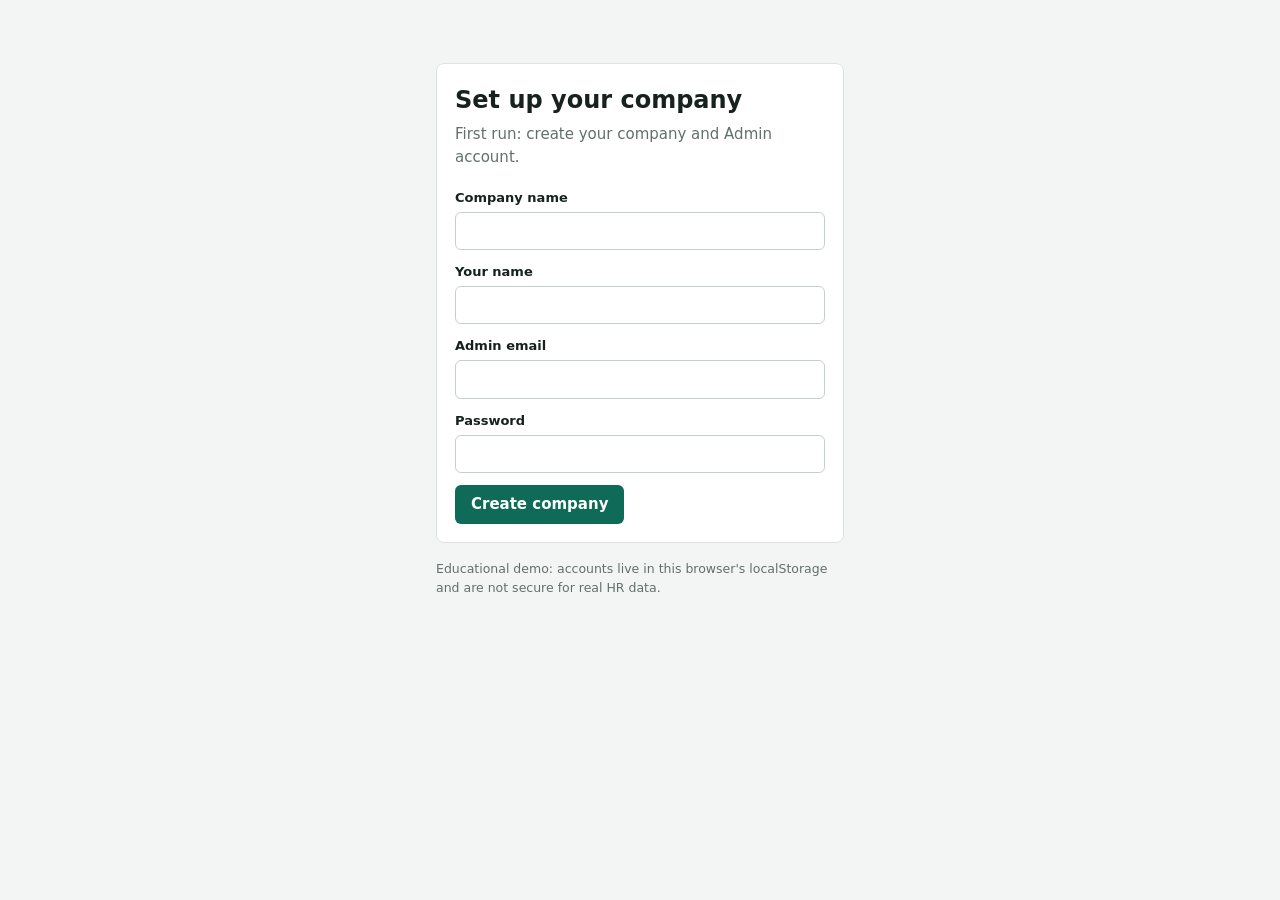
<file: index.html>
<!DOCTYPE html>
<html lang="en">

<head>
    <meta charset="UTF-8">
    <meta name="viewport" content="width=device-width,initial-scale=1">
    <title>Sign in - HCM Lite</title>
    <link rel="stylesheet" href="./css/style.css">
</head>

<body data-page="index">
    <main class="auth">
        <div class="card" id="setupCard" hidden>
            <h1>Set up your company</h1>
            <p class="sub">First run: create your company and Admin account.</p>
            <form id="setupForm" novalidate>
                <label>Company name<input name="company" autocomplete="organization"><span class="err"
                        data-for="company"></span></label>
                <label>Your name<input name="name" autocomplete="name"><span class="err" data-for="name"></span></label>
                <label>Admin email<input name="email" type="email" autocomplete="email"><span class="err"
                        data-for="email"></span></label>
                <label>Password<input name="password" type="password" autocomplete="new-password"><span class="err"
                        data-for="password"></span></label>
                <button class="btn" type="submit">Create company</button>
            </form>
        </div>
        <div class="card" id="loginCard" hidden>
            <h1>Log in</h1>
            <p class="sub">Use the email and password created by your Admin.</p>
            <form id="loginForm" novalidate>
                <label>Email<input name="email" type="email" autocomplete="username"><span class="err"
                        data-for="email"></span></label>
                <label>Password<input name="password" type="password" autocomplete="current-password"><span class="err"
                        data-for="password"></span></label>
                <button class="btn" type="submit">Log in</button>
            </form>
        </div>
        <p class="note">Educational demo: accounts live in this browser's localStorage and are not secure for real HR
            data.</p>
    </main>
    <script src="./js/storage.js"></script>
    <script src="./js/auth.js"></script>
</body>

</html>
</file>
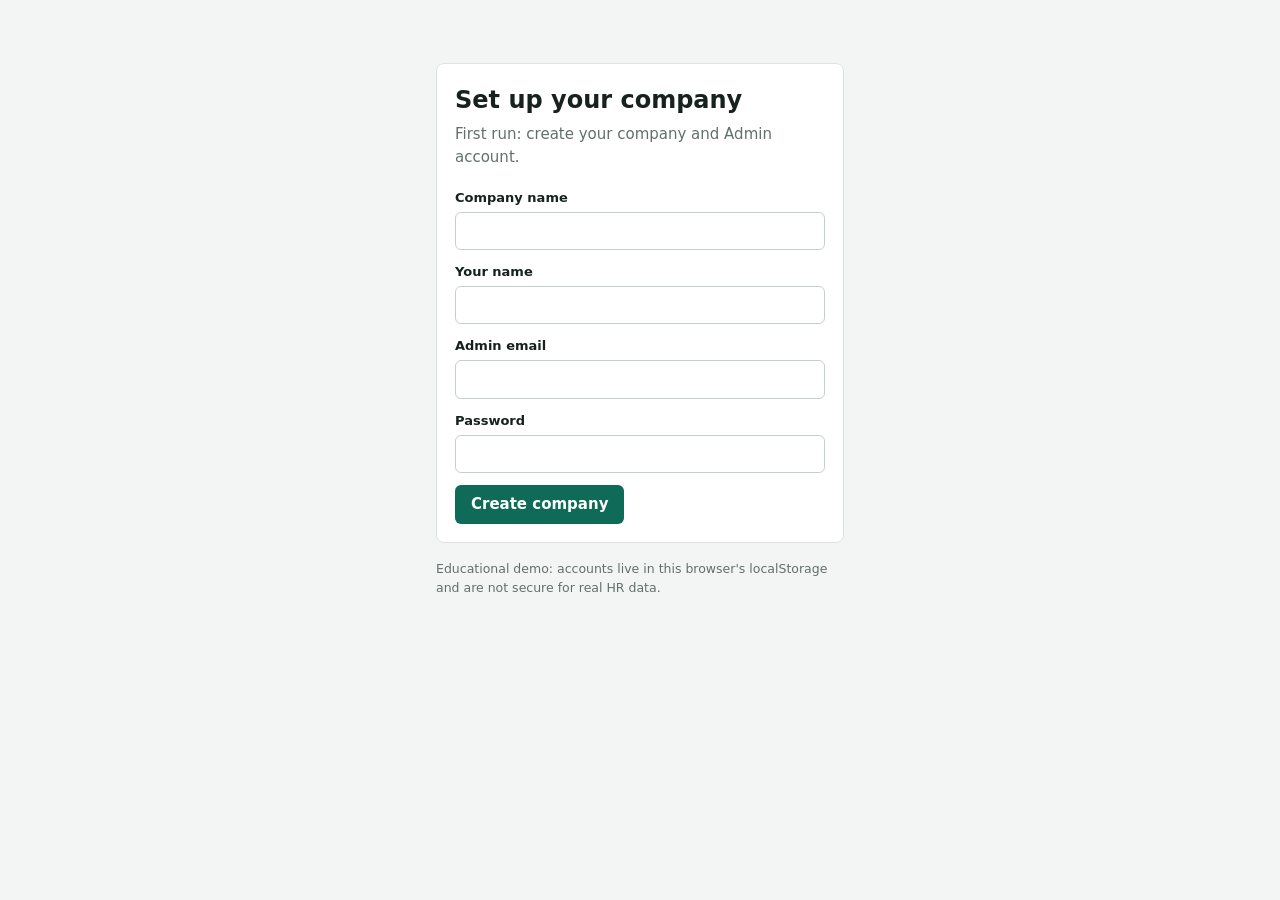
<file: admin.html>
<!doctype html>
<html lang="en">
  <head>
    <meta charset="UTF-8" />
    <meta name="viewport" content="width=device-width,initial-scale=1" />
    <title>Admin dashboard - HCM Lite</title>
    <link rel="stylesheet" href="./css/style.css" />
  </head>
  <body data-page="admin">
    <div id="nav"></div>
    <main>
      <h1>Admin dashboard</h1>
      <p class="sub">Live company statistics for today.</p>
      <div class="grid" id="stats"></div>
      <div class="cols">
        <div class="card">
          <h2>Today's attendance</h2>
          <div id="today"></div>
        </div>
        <div class="card" id="helper"></div>
      </div>
    </main>
    <script src="./js/storage.js"></script>
    <script src="./js/auth.js"></script>
    <script src="./js/employees.js"></script>
    <script src="./js/attendance.js"></script>
    <script src="./js/leave.js"></script>
    <script src="./js/helper.js"></script>
    <script src="./js/settings.js"></script>
    <script src="./js/payslip.js"></script>
    <script src="./js/dashboard.js"></script>
  </body>
</html>
</file>
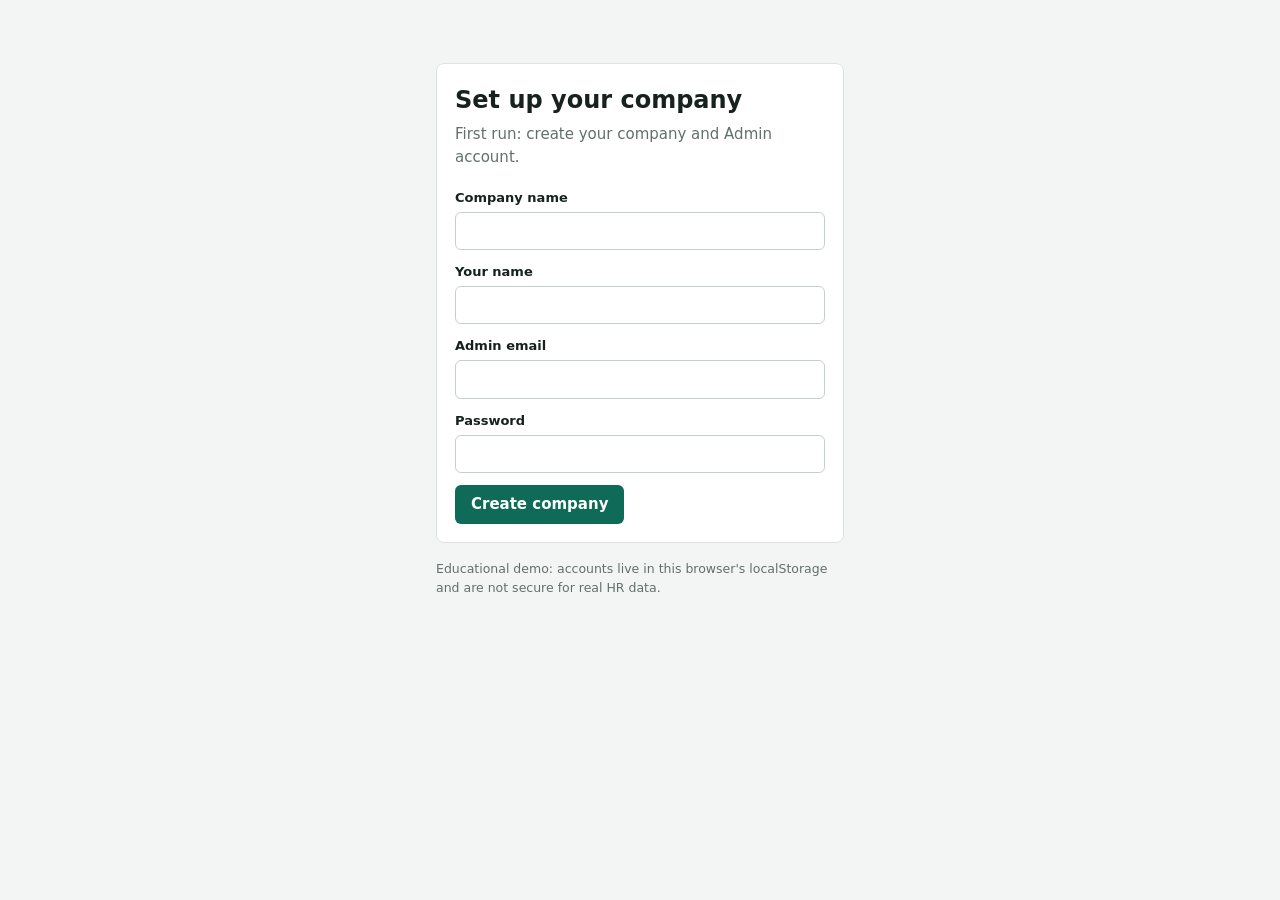
<file: employee.html>
<!DOCTYPE html>
<html lang="en">

<head>
    <meta charset="UTF-8">
    <meta name="viewport" content="width=device-width,initial-scale=1">
    <title>My dashboard - HCM Lite</title>
    <link rel="stylesheet" href="./css/style.css">
</head>

<body data-page="employee">
    <div id="nav"></div>
    <main>
        <h1>My dashboard</h1>
        <p class="sub">Your attendance, leave and questions in one place.</p>
        <div class="grid" id="stats"></div>
        <div class="cols">
            <div class="card">
                <h2>Today</h2>
                <div id="todayInfo"></div>
                <button class="btn" id="inBtn">Check in</button> <button class="btn alt" id="outBtn2">Check out</button>
            </div>
            <div class="card" id="helper"></div>
        </div>
        <div class="card">
            <h2>My attendance (last 30 days)</h2>
            <div class="empty" id="attNote" hidden>No attendance records yet. Use Check in to start.</div>
            <div class="tw">
                <table>
                    <thead>
                        <tr>
                            <th>Date</th>
                            <th>Status</th>
                            <th>Check-in</th>
                            <th>Check-out</th>
                            <th>Worked</th>
                        </tr>
                    </thead>
                    <tbody id="attBody"></tbody>
                </table>
            </div>
        </div>
        <div class="cols">
            <div class="card">
                <h2>Apply for leave</h2>
                <form id="leaveForm" novalidate>
                    <label>Leave type<select name="type">
                            <option value="casual">Casual</option>
                            <option value="sick">Sick</option>
                        </select><span class="err" data-for="type"></span></label>
                    <div class="row"><label>Start date<input name="start" type="date"><span class="err"
                                data-for="start"></span></label>
                        <label>End date<input name="end" type="date"><span class="err" data-for="end"></span></label>
                    </div>
                    <label>Reason<textarea name="reason" rows="3"></textarea><span class="err"
                            data-for="reason"></span></label>
                    <button class="btn" type="submit">Submit request</button>
                </form>
            </div>
            <div class="card">
                <h2>My leave requests</h2>
                <div class="tw" id="leaveWrap">
                    <table>
                        <thead>
                            <tr>
                                <th>Type</th>
                                <th>Dates</th>
                                <th>Days</th>
                                <th>Status</th>
                                <th>Admin comment</th>
                            </tr>
                        </thead>
                        <tbody id="myLeaves"></tbody>
                    </table>
                </div>
                <div class="empty" id="leaveEmpty">No leave requests yet.</div>
            </div>
        </div>
    </main>
    <script src="./js/storage.js"></script>
    <script src="./js/auth.js"></script>
    <script src="./js/employees.js"></script>
    <script src="./js/attendance.js"></script>
    <script src="./js/leave.js"></script>
    <script src="./js/helper.js"></script>
    <script src="./js/settings.js"></script>
    <script src="./js/payslip.js"></script>
    <script src="./js/dashboard.js"></script>
</body>

</html>
</file>
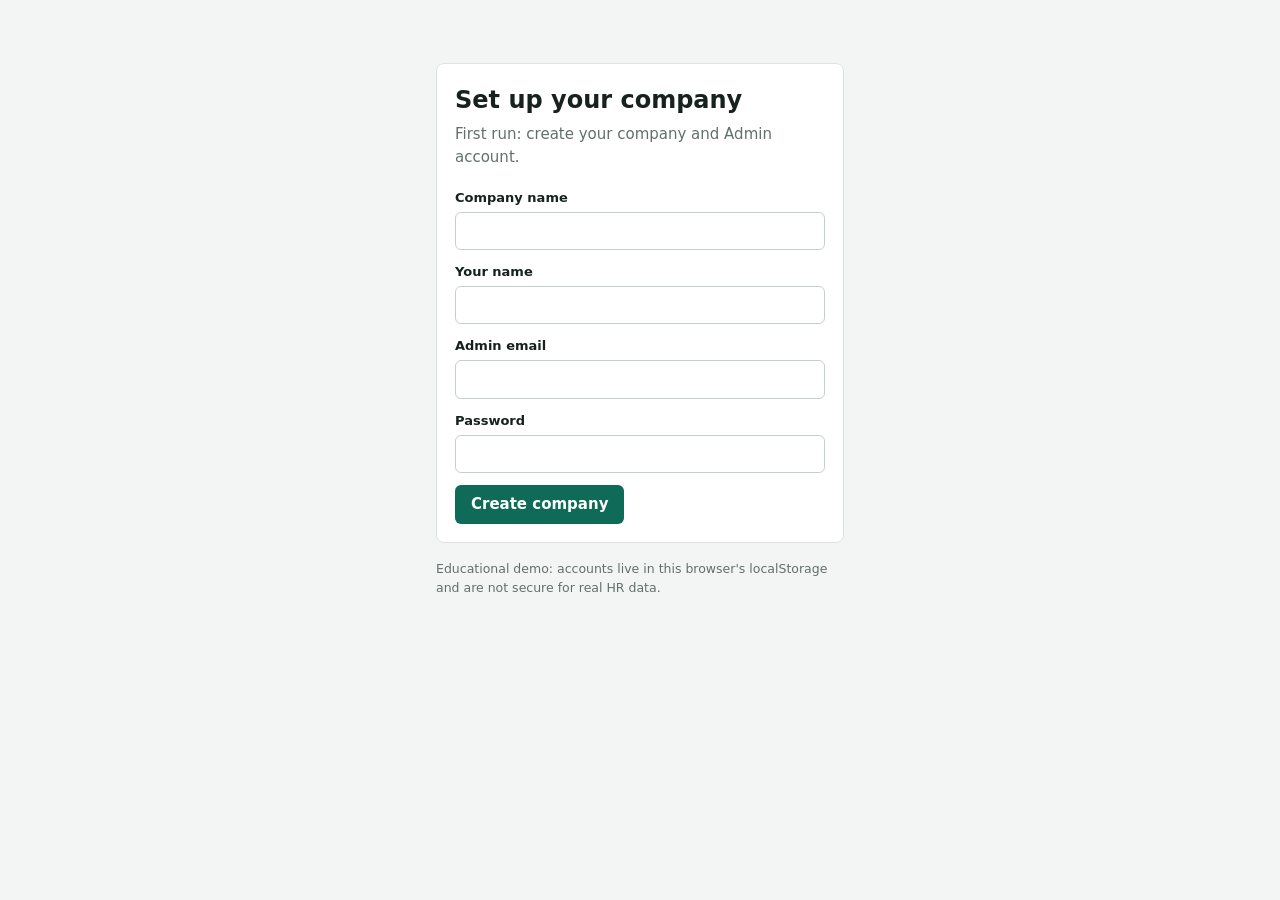
<file: employees.html>
<!doctype html>
<html lang="en">
  <head>
    <meta charset="UTF-8" />
    <meta name="viewport" content="width=device-width,initial-scale=1" />
    <title>Employees - HCM Lite</title>
    <link rel="stylesheet" href="./css/style.css" />
  </head>
  <body data-page="employees">
    <div id="nav"></div>
    <main>
      <h1>Employees</h1>
      <p class="sub">Adding an employee also creates their login.</p>
      <div class="card">
        <h2 id="formTitle">Add employee</h2>
        <form id="empForm" novalidate>
          <div class="row">
            <label
              >Full name<input name="name" /><span
                class="err"
                data-for="name"
              ></span
            ></label>
            <label
              >Email (login)<input name="email" type="email" /><span
                class="err"
                data-for="email"
              ></span
            ></label>
            <label
              >Department<input name="department" /><span
                class="err"
                data-for="department"
              ></span
            ></label>
            <label
              >Monthly salary (PKR)<input
                name="salary"
                type="number"
                min="0"
                step="0.01" /><span class="err" data-for="salary"></span
            ></label>
            <label
              >Joining date<input name="joinDate" type="date" /><span
                class="err"
                data-for="joinDate"
              ></span
            ></label>
            <label
              >Password<input
                name="password"
                type="password"
                autocomplete="new-password" /><span
                class="err"
                data-for="password"
              ></span
            ></label>
          </div>
          <button class="btn" id="saveBtn" type="submit">Add employee</button>
          <button class="btn alt" id="cancelEdit" type="button" hidden>
            Cancel edit
          </button>
        </form>
      </div>
      <div class="card">
        <h2>All employees</h2>
        <div class="bar">
          <input
            id="q"
            placeholder="Search by name or email"
            aria-label="Search"
          /><select id="dep" aria-label="Department filter"></select>
        </div>
        <div class="tw" id="tableWrap">
          <table>
            <thead>
              <tr>
                <th>Name</th>
                <th>Email</th>
                <th>Department</th>
                <th>Salary</th>
                <th>Joined</th>
                <th>Actions</th>
              </tr>
            </thead>
            <tbody id="empBody"></tbody>
          </table>
        </div>
        <div class="empty" id="empty"></div>
      </div>
    </main>
    <script src="./js/storage.js"></script>
    <script src="./js/auth.js"></script>
    <script src="./js/employees.js"></script>
    <script src="./js/attendance.js"></script>
    <script src="./js/leave.js"></script>
    <script src="./js/helper.js"></script>
    <script src="./js/settings.js"></script>
    <script src="./js/payslip.js"></script>
    <script src="./js/dashboard.js"></script>
  </body>
</html>
</file>
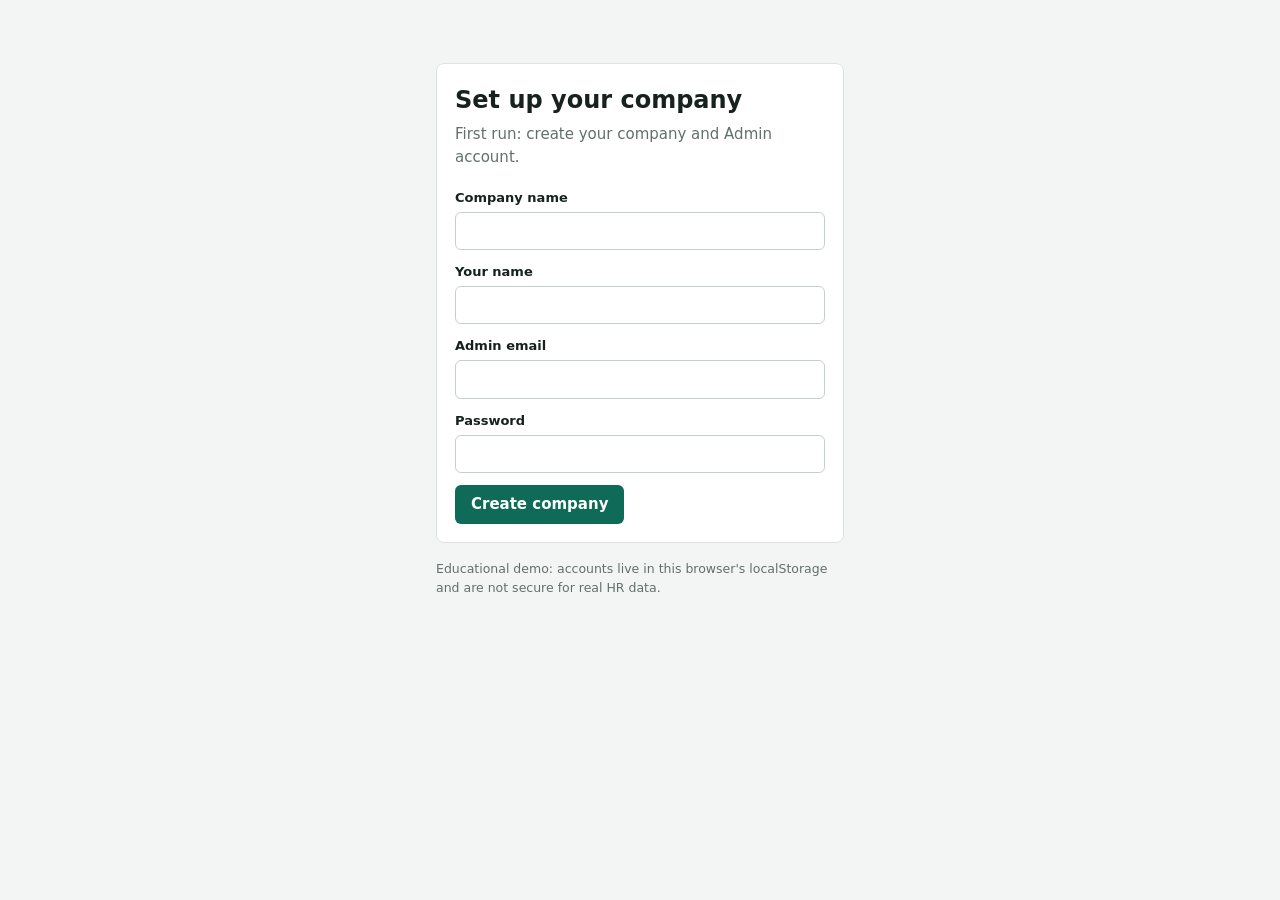
<file: leaves.html>
<!doctype html>
<html lang="en">
  <head>
    <meta charset="UTF-8" />
    <meta name="viewport" content="width=device-width,initial-scale=1" />
    <title>Leave requests - HCM Lite</title>
    <link rel="stylesheet" href="./css/style.css" />
  </head>
  <body data-page="leaves">
    <div id="nav"></div>
    <main>
      <h1>Leave requests</h1>
      <p class="sub">Approve or reject requests. Rejections need a comment.</p>
      <div class="card">
        <div class="bar">
          <select id="statusFilter" aria-label="Status filter">
            <option value="">All statuses</option>
            <option value="pending">Pending</option>
            <option value="approved">Approved</option>
            <option value="rejected">Rejected</option>
          </select>
        </div>
        <div class="tw" id="leaveWrap">
          <table>
            <thead>
              <tr>
                <th>Employee</th>
                <th>Type</th>
                <th>Dates</th>
                <th>Working days</th>
                <th>Reason</th>
                <th>Status</th>
                <th>Decision / comment</th>
              </tr>
            </thead>
            <tbody id="leaveBody"></tbody>
          </table>
        </div>
        <div class="empty" id="empty"></div>
      </div>
    </main>
    <script src="./js/storage.js"></script>
    <script src="./js/auth.js"></script>
    <script src="./js/employees.js"></script>
    <script src="./js/attendance.js"></script>
    <script src="./js/leave.js"></script>
    <script src="./js/helper.js"></script>
    <script src="./js/settings.js"></script>
    <script src="./js/payslip.js"></script>
    <script src="./js/dashboard.js"></script>
  </body>
</html>
</file>
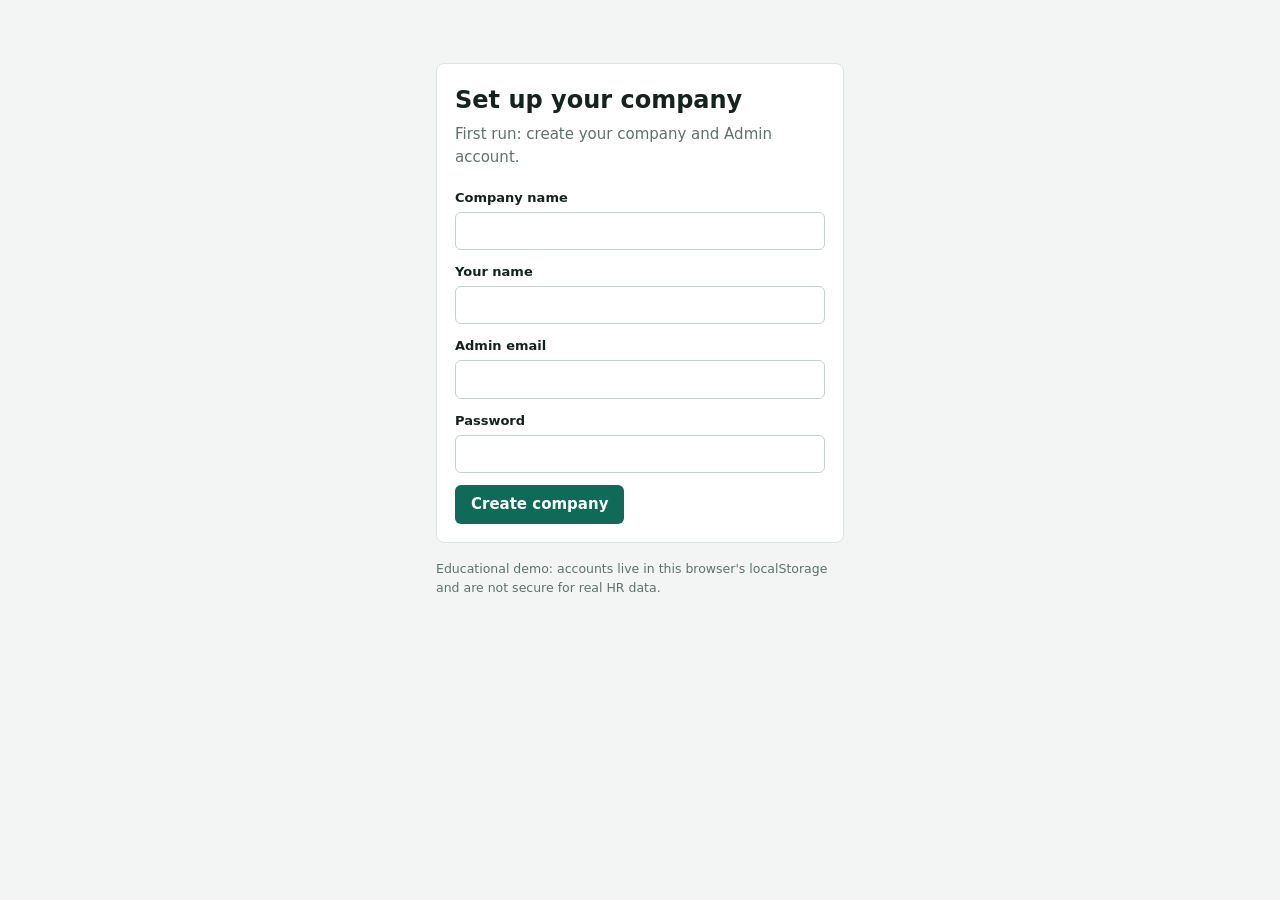
<file: payslip.html>
<!doctype html>
<html lang="en">
  <head>
    <meta charset="UTF-8" />
    <meta name="viewport" content="width=device-width,initial-scale=1" />
    <title>Payslip - HCM Lite</title>
    <link rel="stylesheet" href="./css/style.css" />
  </head>
  <body data-page="payslip">
    <div id="nav"></div>
    <main>
      <h1 class="noprint">Payslip</h1>
      <div class="card noprint" id="controls">
        <div class="row">
          <label id="empLabel">Employee<select id="empSel"></select></label>
          <label>Month<input type="month" id="month" /></label>
        </div>
        <button class="btn" id="genBtn">Generate payslip</button>
        <button class="btn alt" id="printBtn" hidden>
          Print / Save as PDF
        </button>
      </div>
      <div id="slip"></div>
    </main>
    <script src="./js/storage.js"></script>
    <script src="./js/auth.js"></script>
    <script src="./js/employees.js"></script>
    <script src="./js/attendance.js"></script>
    <script src="./js/leave.js"></script>
    <script src="./js/helper.js"></script>
    <script src="./js/settings.js"></script>
    <script src="./js/payslip.js"></script>
    <script src="./js/dashboard.js"></script>
  </body>
</html>
</file>
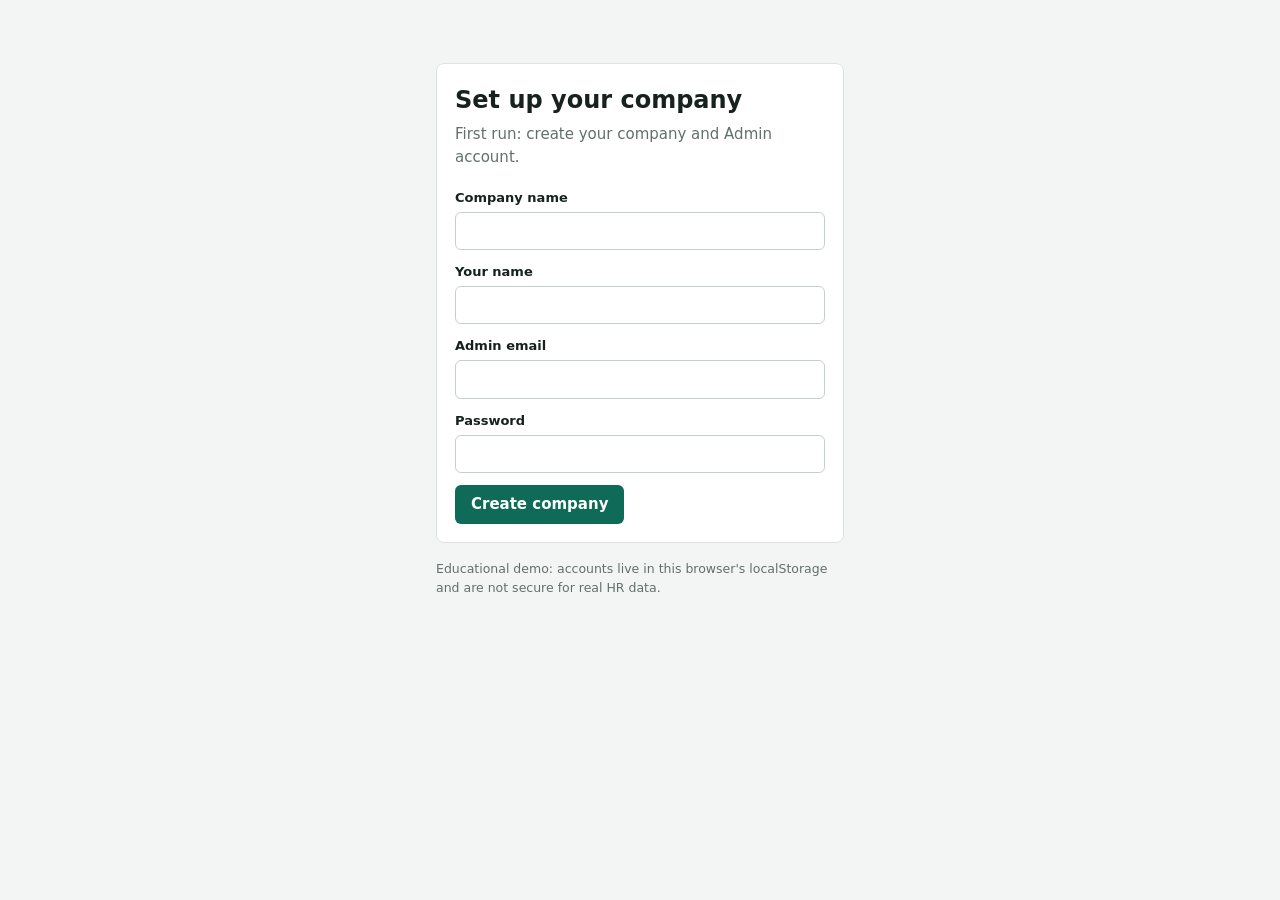
<file: settings.html>
<!doctype html>
<html lang="en">
  <head>
    <meta charset="UTF-8" />
    <meta name="viewport" content="width=device-width,initial-scale=1" />
    <title>Settings - HCM Lite</title>
    <link rel="stylesheet" href="./css/style.css" />
  </head>
  <body data-page="settings">
    <div id="nav"></div>
    <main>
      <h1>Settings</h1>
      <p class="sub">
        Rules used for attendance, leave and payslips. Changes apply to all
        dates.
      </p>
      <div class="card">
        <form id="setForm" novalidate>
          <div class="row">
            <label
              >Company name<input name="name" /><span
                class="err"
                data-for="name"
              ></span
            ></label>
            <label
              >Office start time<input name="startTime" type="time" /><span
                class="err"
                data-for="startTime"
              ></span
            ></label>
            <label
              >Grace minutes<input name="grace" type="number" min="0" /><span
                class="err"
                data-for="grace"
              ></span
            ></label>
            <label
              >Yearly leave quota (working days)<input
                name="quota"
                type="number"
                min="0" /><span class="err" data-for="quota"></span
            ></label>
          </div>
          <fieldset
            style="
              border: 1px solid var(--bd);
              border-radius: 6px;
              margin-bottom: 12px;
            "
          >
            <legend><b>Working days</b></legend>
            <label style="display: inline-block; margin-right: 14px"
              ><input
                type="checkbox"
                name="wd"
                value="1"
                style="display: inline; width: auto"
              />
              Mon</label
            >
            <label style="display: inline-block; margin-right: 14px"
              ><input
                type="checkbox"
                name="wd"
                value="2"
                style="display: inline; width: auto"
              />
              Tue</label
            >
            <label style="display: inline-block; margin-right: 14px"
              ><input
                type="checkbox"
                name="wd"
                value="3"
                style="display: inline; width: auto"
              />
              Wed</label
            >
            <label style="display: inline-block; margin-right: 14px"
              ><input
                type="checkbox"
                name="wd"
                value="4"
                style="display: inline; width: auto"
              />
              Thu</label
            >
            <label style="display: inline-block; margin-right: 14px"
              ><input
                type="checkbox"
                name="wd"
                value="5"
                style="display: inline; width: auto"
              />
              Fri</label
            >
            <label style="display: inline-block; margin-right: 14px"
              ><input
                type="checkbox"
                name="wd"
                value="6"
                style="display: inline; width: auto"
              />
              Sat</label
            >
            <label style="display: inline-block"
              ><input
                type="checkbox"
                name="wd"
                value="0"
                style="display: inline; width: auto"
              />
              Sun</label
            >
            <span class="err" data-for="wd"></span>
          </fieldset>
          <button class="btn" type="submit">Save settings</button>
        </form>
      </div>
    </main>
    <script src="./js/storage.js"></script>
    <script src="./js/auth.js"></script>
    <script src="./js/employees.js"></script>
    <script src="./js/attendance.js"></script>
    <script src="./js/leave.js"></script>
    <script src="./js/helper.js"></script>
    <script src="./js/settings.js"></script>
    <script src="./js/payslip.js"></script>
    <script src="./js/dashboard.js"></script>
  </body>
</html>
</file>
<file: css/style.css>
:root {
  --bg: #f3f5f4;
  --card: #fff;
  --tx: #17211d;
  --mu: #62706a;
  --pr: #0f6b57;
  --pr2: #0b5444;
  --bd: #dde4e0;
  --ok: #127a4f;
  --warn: #a96a00;
  --bad: #b42a2a;
  --info: #25609e;
}
* {
  box-sizing: border-box;
}
body {
  margin: 0;
  font:
    15px/1.55 "Segoe UI",
    system-ui,
    sans-serif;
  background: var(--bg);
  color: var(--tx);
}
h1 {
  font-size: 24px;
  margin: 0 0 4px;
}
h2 {
  font-size: 17px;
  margin: 0 0 12px;
}
p.sub {
  color: var(--mu);
  margin: 0 0 18px;
}
nav {
  background: #12332b;
  color: #fff;
  display: flex;
  flex-wrap: wrap;
  align-items: center;
  gap: 4px;
  padding: 8px 16px;
}
nav b {
  margin-right: 14px;
  font-size: 16px;
}
nav a {
  color: #c8ddd6;
  text-decoration: none;
  padding: 6px 12px;
  border-radius: 6px;
}
nav a.on,
nav a:hover {
  background: var(--pr);
  color: #fff;
}
nav .sp {
  flex: 1;
}
nav .who {
  font-size: 13px;
  color: #c8ddd6;
  margin: 0 8px;
}
nav button {
  background: transparent;
  border: 1px solid #4a6b61;
  color: #fff;
  border-radius: 6px;
  padding: 5px 10px;
  cursor: pointer;
}
main {
  max-width: 1100px;
  margin: 22px auto;
  padding: 0 16px;
}
.card {
  background: var(--card);
  border: 1px solid var(--bd);
  border-radius: 8px;
  padding: 18px;
  margin-bottom: 16px;
}
.grid {
  display: grid;
  gap: 12px;
  grid-template-columns: repeat(auto-fit, minmax(180px, 1fr));
  margin-bottom: 16px;
}
.grid .card {
  margin: 0;
}
.stat small {
  color: var(--mu);
  display: block;
}
.stat b {
  font-size: 28px;
  line-height: 1.2;
}
.cols {
  display: grid;
  gap: 16px;
  grid-template-columns: 1fr 1fr;
}
@media (max-width: 800px) {
  .cols {
    grid-template-columns: 1fr;
  }
}
label {
  display: block;
  font-weight: 600;
  font-size: 13px;
  margin-bottom: 12px;
}
input,
select,
textarea {
  display: block;
  width: 100%;
  margin-top: 4px;
  padding: 8px 10px;
  border: 1px solid #c5d0cb;
  border-radius: 6px;
  font: inherit;
  background: #fff;
}
input:focus,
select:focus,
textarea:focus,
button:focus-visible,
a:focus-visible {
  outline: 2px solid var(--pr);
  outline-offset: 1px;
}
.err {
  display: block;
  color: var(--bad);
  font-weight: 400;
  font-size: 12.5px;
  min-height: 0;
}
.row {
  display: grid;
  gap: 12px;
  grid-template-columns: repeat(auto-fit, minmax(200px, 1fr));
}
.btn {
  background: var(--pr);
  color: #fff;
  border: 0;
  border-radius: 6px;
  padding: 8px 16px;
  font: inherit;
  font-weight: 600;
  cursor: pointer;
}
.btn:hover {
  background: var(--pr2);
}
.btn:disabled {
  background: #aab8b2;
  cursor: not-allowed;
}
.btn.alt {
  background: #fff;
  color: var(--tx);
  border: 1px solid #c5d0cb;
}
.btn.bad {
  background: var(--bad);
}
.btn.sm {
  padding: 4px 10px;
  font-size: 13px;
}
.tw {
  overflow-x: auto;
}
table {
  width: 100%;
  border-collapse: collapse;
}
th,
td {
  text-align: left;
  padding: 9px 10px;
  border-bottom: 1px solid var(--bd);
  vertical-align: top;
  white-space: nowrap;
}
td.wrap {
  white-space: normal;
  min-width: 160px;
}
th {
  font-size: 13px;
  color: var(--mu);
  font-weight: 600;
}
.badge {
  display: inline-block;
  padding: 2px 9px;
  border-radius: 99px;
  font-size: 12px;
  font-weight: 600;
}
.b-ok {
  background: #dff3e8;
  color: var(--ok);
}
.b-warn {
  background: #fdefd2;
  color: var(--warn);
}
.b-bad {
  background: #f9dcdc;
  color: var(--bad);
}
.b-info {
  background: #dce9f7;
  color: var(--info);
}
.b-mu {
  background: #e8ecea;
  color: var(--mu);
}
.empty {
  text-align: center;
  color: var(--mu);
  padding: 28px 10px;
  border: 1px dashed #c5d0cb;
  border-radius: 8px;
}
.bar {
  display: flex;
  gap: 10px;
  flex-wrap: wrap;
  margin-bottom: 12px;
}
.bar > * {
  flex: 1;
  min-width: 150px;
  margin: 0;
}
.auth {
  max-width: 440px;
  margin: 7vh auto;
}
.note {
  font-size: 12.5px;
  color: var(--mu);
  margin-top: 12px;
}
.chat {
  display: flex;
  flex-direction: column;
  height: 340px;
}
.log {
  flex: 1;
  overflow-y: auto;
  border: 1px solid var(--bd);
  border-radius: 6px;
  padding: 10px;
  background: #f8faf9;
}
.msg {
  margin: 0 0 8px;
  padding: 7px 11px;
  border-radius: 10px;
  max-width: 85%;
  white-space: pre-line;
}
.msg.u {
  background: var(--pr);
  color: #fff;
  margin-left: auto;
}
.msg.b {
  background: #fff;
  border: 1px solid var(--bd);
}
.chat form {
  display: flex;
  gap: 8px;
  margin-top: 8px;
}
.chat input {
  margin: 0;
}
.chips {
  display: flex;
  gap: 6px;
  flex-wrap: wrap;
  margin-top: 8px;
}
.toast {
  position: fixed;
  bottom: 18px;
  right: 18px;
  background: #12332b;
  color: #fff;
  padding: 10px 16px;
  border-radius: 8px;
  z-index: 9;
}
.toast.bad {
  background: var(--bad);
}
dialog {
  border: 0;
  border-radius: 10px;
  padding: 20px;
  width: min(380px, 92vw);
}
dialog::backdrop {
  background: rgba(0, 0, 0, 0.4);
}
.slip {
  max-width: 700px;
  margin: 0 auto;
}
.slip h2 {
  font-size: 22px;
}
.slip td:last-child,
.slip th:last-child {
  text-align: right;
}
.slip .tot td {
  font-weight: 700;
  border-top: 2px solid var(--tx);
}
@media print {
  nav,
  .noprint {
    display: none !important;
  }
  body {
    background: #fff;
  }
  .card {
    border: 0;
    padding: 0;
  }
  main {
    margin: 0;
    max-width: none;
  }
}
</file>
